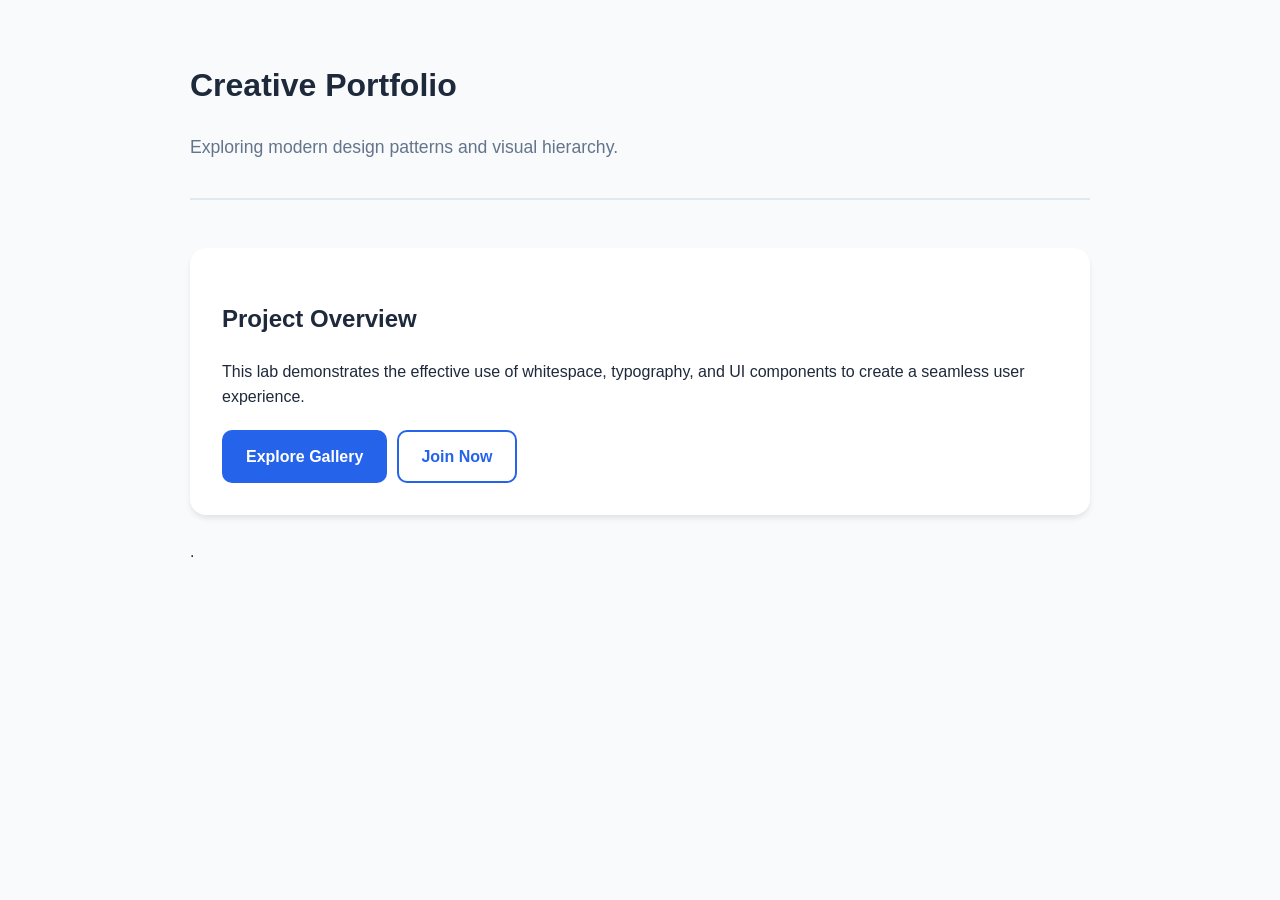
<file: Week03_Personal_website/İrem Özkan/index.html>
<!DOCTYPE html>
<html lang="en">
<head>
  <meta charset="UTF-8">
  <meta name="viewport" content="width=device-width, initial-scale=1.0">
  <title>Portfolio | Visual Hierarchy</title>
  <link rel="stylesheet" href="style.css">
</head>
<body>

<header class="site-header">
  <h1>Creative Portfolio</h1>
  <p class="tagline">Exploring modern design patterns and visual hierarchy.</p>
</header>

<main class="container">
  <section class="card">
    <h2>Project Overview</h2>
    <p>This lab demonstrates the effective use of whitespace, typography, and UI components to create a seamless user experience.</p>
    <div style="display: flex; gap: 10px; margin-top: 20px;">
      <a href="gallery.html" class="btn-primary" style="text-decoration: none; display: inline-block;">Explore Gallery</a>
      <a href="register.html" class="btn-secondary" style="text-decoration: none; display: inline-block;">Join Now</a>
    </div>
  </section>
</main>

</body>
</html>.
</file>
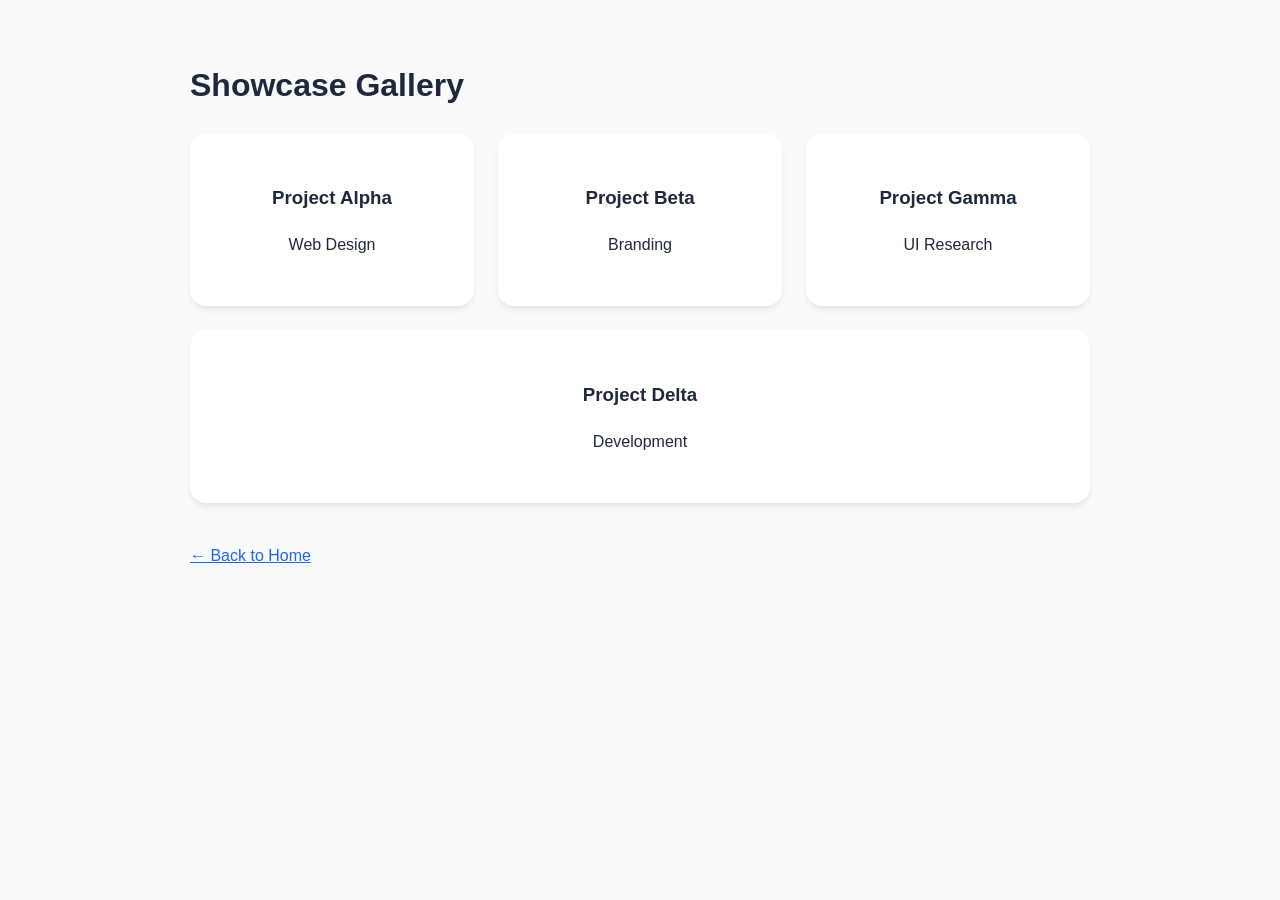
<file: Week03_Personal_website/İrem Özkan/gallery.html>
<!DOCTYPE html>
<html lang="en">
<head>
  <meta charset="UTF-8">
  <meta name="viewport" content="width=device-width, initial-scale=1.0">
  <title>Project Gallery</title>
  <link rel="stylesheet" href="style.css">
</head>
<body>

<h1>Showcase Gallery</h1>

<div class="gallery">
  <div class="card">
    <h3>Project Alpha</h3>
    <p>Web Design</p>
  </div>
  <div class="card">
    <h3>Project Beta</h3>
    <p>Branding</p>
  </div>
  <div class="card">
    <h3>Project Gamma</h3>
    <p>UI Research</p>
  </div>
  <div class="card">
    <h3>Project Delta</h3>
    <p>Development</p>
  </div>
</div>

<p><a href="index.html" style="color: #2563eb;">&larr; Back to Home</a></p>

</body>
</html>
</file>
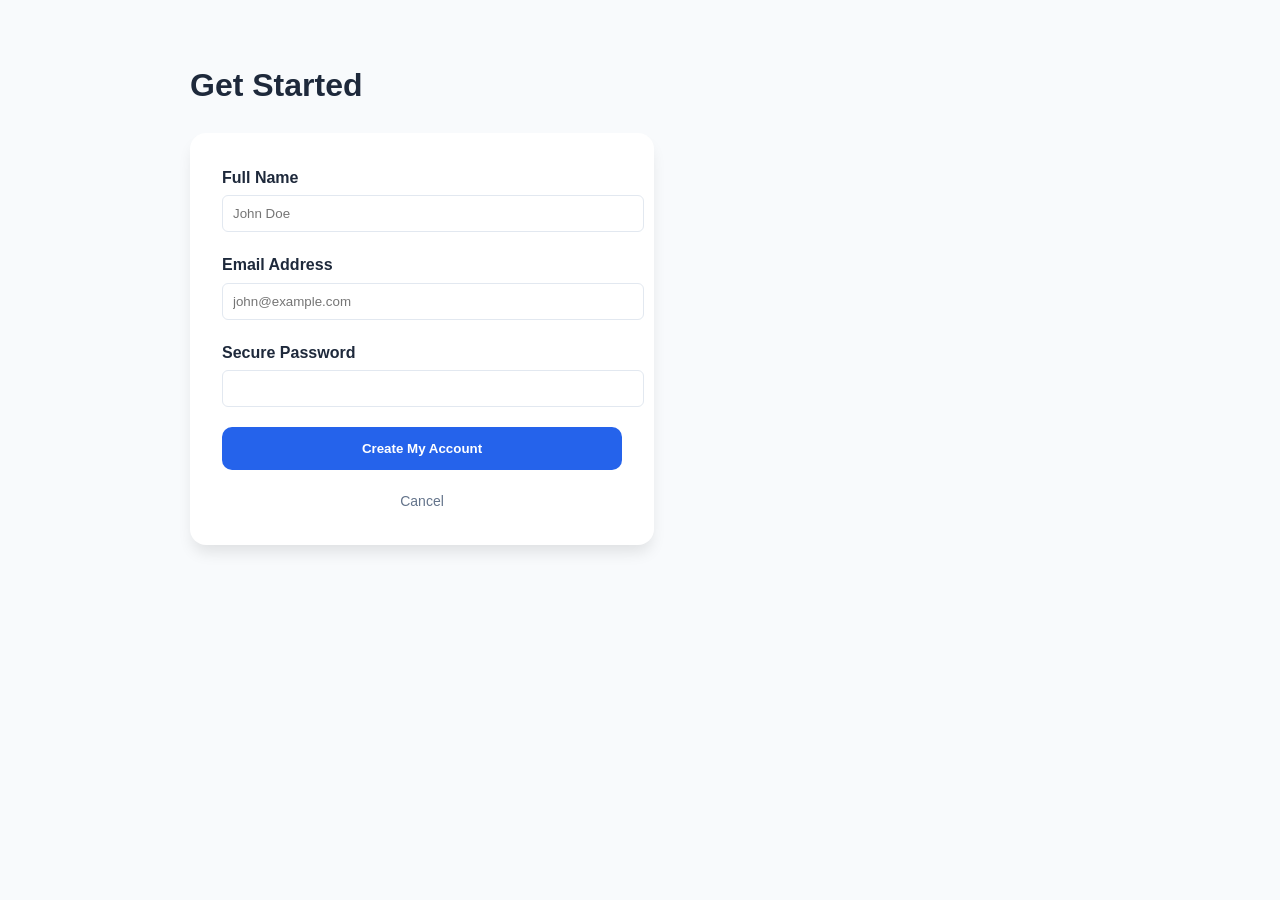
<file: Week03_Personal_website/İrem Özkan/register.html>
<!DOCTYPE html>
<html lang="en">
<head>
  <meta charset="UTF-8">
  <meta name="viewport" content="width=device-width, initial-scale=1.0">
  <title>Create Account</title>
  <link rel="stylesheet" href="style.css">
</head>
<body>

<h1>Get Started</h1>

<form class="form-card">
  <div class="form-group">
    <label style="display: block; margin-bottom: 5px; font-weight: 600;">Full Name</label>
    <input type="text" placeholder="John Doe" required style="width: 100%; padding: 10px; border: 1px solid #e2e8f0; border-radius: 6px;">
  </div>

  <div class="form-group">
    <label style="display: block; margin-bottom: 5px; font-weight: 600;">Email Address</label>
    <input type="email" placeholder="john@example.com" required style="width: 100%; padding: 10px; border: 1px solid #e2e8f0; border-radius: 6px;">
  </div>

  <div class="form-group">
    <label style="display: block; margin-bottom: 5px; font-weight: 600;">Secure Password</label>
    <input type="password" minlength="6" required style="width: 100%; padding: 10px; border: 1px solid #e2e8f0; border-radius: 6px;">
  </div>

  <button class="btn-primary">Create My Account</button>
  <a href="index.html" style="text-align: center; font-size: 14px; color: #64748b; text-decoration: none;">Cancel</a>
</form>

</body>
</html>
</file>
<file: Week03_Personal_website/İrem Özkan/style.css>
body {
  font-family: 'Segoe UI', Tahoma, Geneva, Verdana, sans-serif;
  margin: 60px auto;
  max-width: 900px;
  background: #f8fafc;
  color: #1e293b;
  line-height: 1.6;
}

.site-header {
  margin-bottom: 48px;
  border-bottom: 2px solid #e2e8f0;
  padding-bottom: 20px;
}

.tagline {
  color: #64748b;
  font-size: 1.1rem;
}

/* CARDS */
.card {
  background: white;
  padding: 32px;
  border-radius: 16px;
  margin-bottom: 24px;
  box-shadow: 0 4px 6px -1px rgb(0 0 0 / 0.1);
  transition: transform 0.2s;
}

.card:hover {
  transform: translateY(-4px);
}

/* FLEX GALLERY */
.gallery {
  display: flex;
  flex-wrap: wrap;
  gap: 24px;
  margin-bottom: 40px;
}

.gallery .card {
  flex: 1 1 200px;
  text-align: center;
  margin-bottom: 0;
}

/* FORM */
.form-card {
  max-width: 400px;
  background: white;
  padding: 32px;
  border-radius: 16px;
  display: flex;
  flex-direction: column;
  gap: 20px;
  box-shadow: 0 10px 15px -3px rgb(0 0 0 / 0.1);
}

/* BUTTONS */
.btn-primary {
  padding: 14px 24px;
  border-radius: 10px;
  background: #2563eb;
  color: white;
  font-weight: 600;
  border: none;
  cursor: pointer;
  transition: background 0.2s;
}

.btn-primary:hover {
  background: #1d4ed8;
}

.btn-secondary {
  padding: 12px 22px;
  border-radius: 10px;
  background: transparent;
  border: 2px solid #2563eb;
  color: #2563eb;
  font-weight: 600;
  cursor: pointer;
  transition: all 0.2s;
}

.btn-secondary:hover {
  background: #eff6ff;
}
</file>
